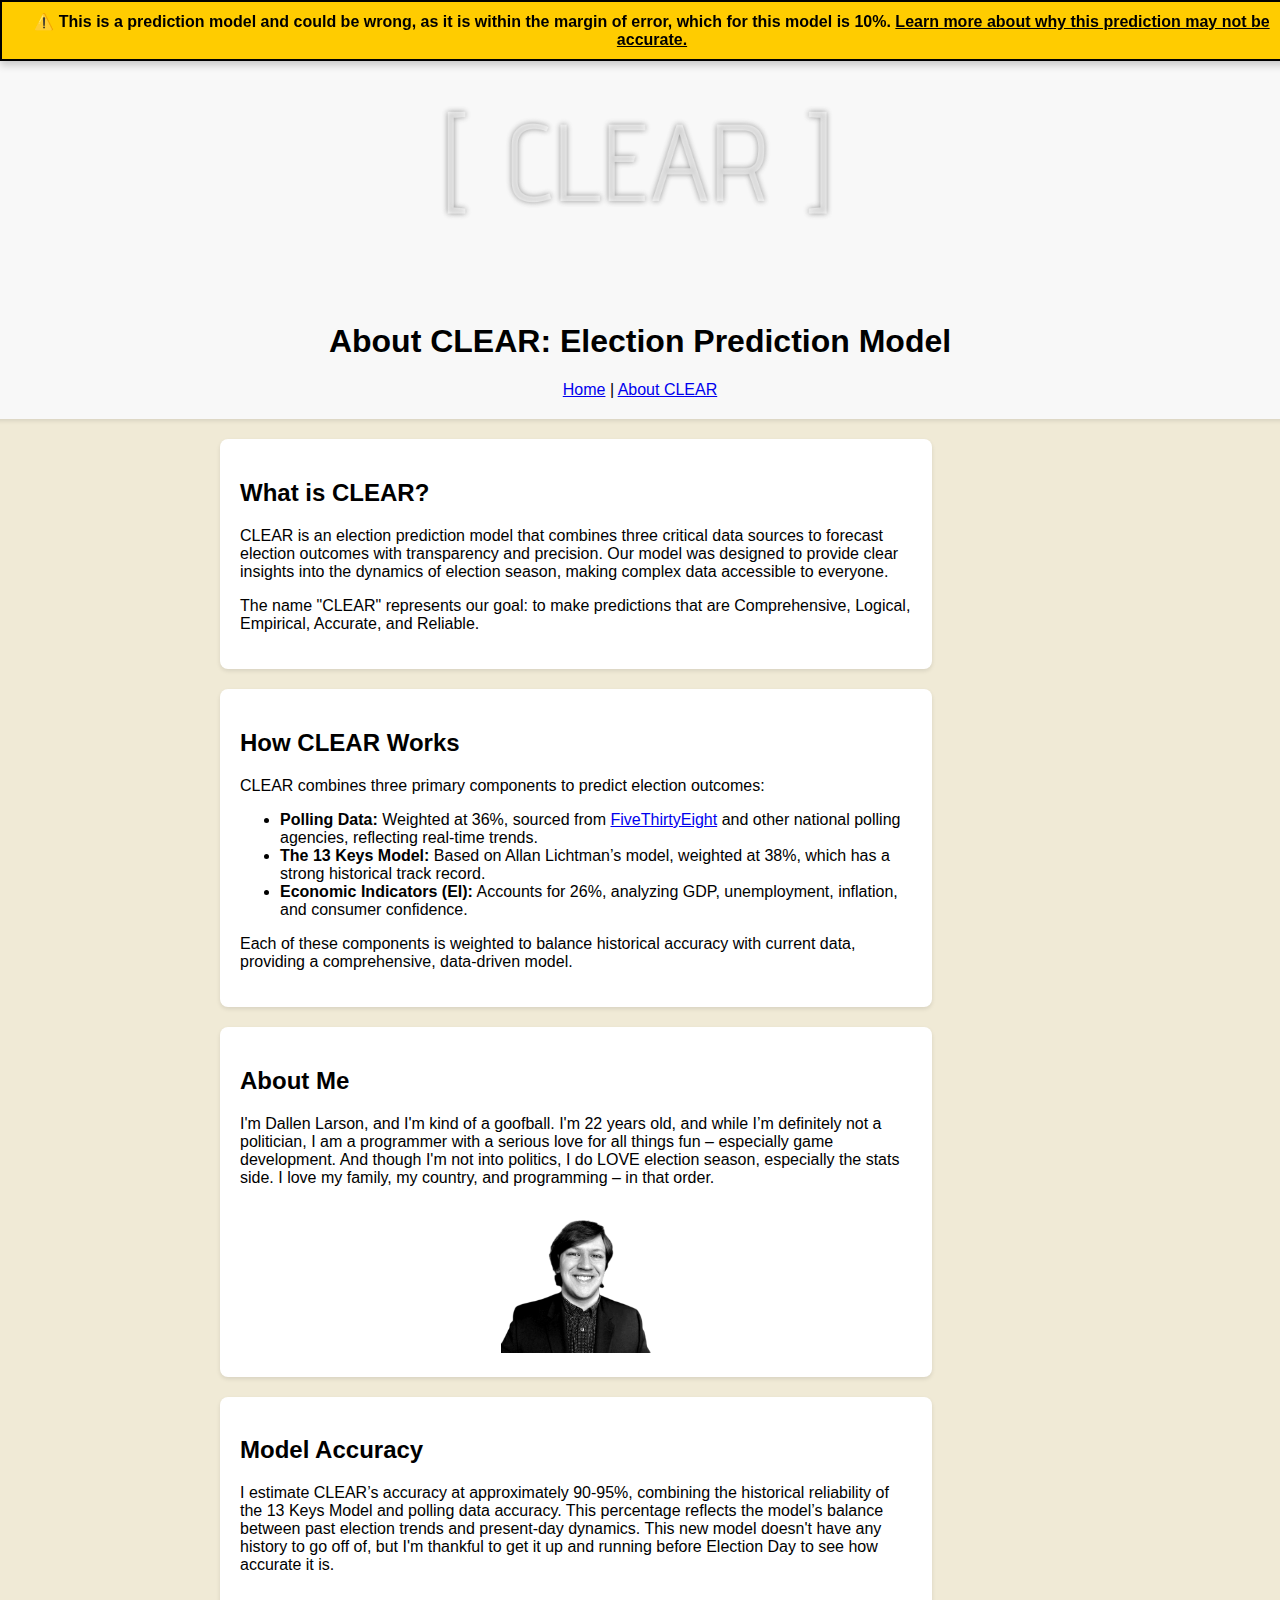
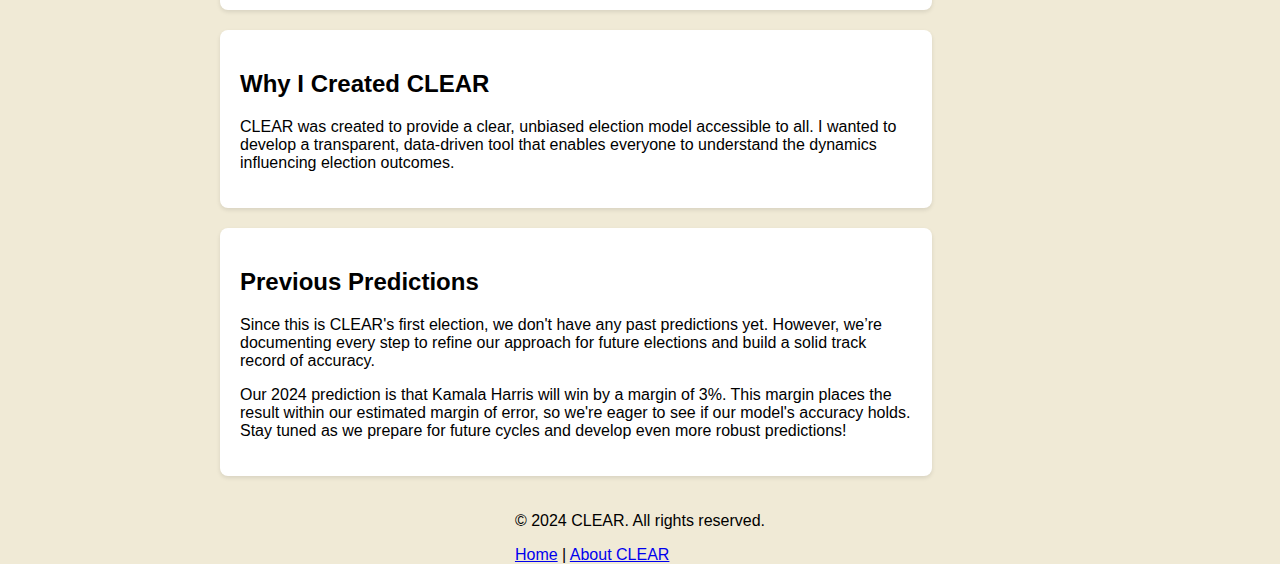
<file: about.html>
<!DOCTYPE html>
<html lang="en">
<head>
    <link rel="icon" href="favicon.ico">
    <meta charset="UTF-8">
    <meta name="viewport" content="width=device-width, initial-scale=1.0">
    <title>About CLEAR</title>
    <link rel="stylesheet" href="styles.css">
    <style>
        /* Warning Box Styles */
        #warningBox {
            position: fixed;
            top: 0;
            left: 0;
            width: 100%;
            background-color: #ffcc00;
            color: #000;
            font-weight: bold;
            text-align: center;
            padding: 10px;
            border: 2px solid #000;
            box-shadow: 0px 4px 8px rgba(0, 0, 0, 0.2);
            z-index: 1000;
        }

        #warningBox a {
            color: #000;
            text-decoration: underline;
        }
    </style>
</head>
<body>
    <!-- Warning Box -->
    <div id="warningBox">
        ⚠️ This is a prediction model and could be wrong, as it is within the margin of error, which for this model is 10%.
        <a href="https://bsky.app/profile/clearmodel.bsky.social/post/3la7mtue4rt23" target="_blank">Learn more about why this prediction may not be accurate.</a>
    </div>

    <header>
        <img id="clearLogo" src="clear_logo.png" alt="CLEAR Logo">
        <h1>About CLEAR: Election Prediction Model</h1>
        <nav>
            <a href="index.html">Home</a> | 
            <a href="about.html">About CLEAR</a>
        </nav>
    </header>

    <main>
        <section id="whatIsCLEAR">
            <h2>What is CLEAR?</h2>
            <p>CLEAR is an election prediction model that combines three critical data sources to forecast election outcomes with transparency and precision. Our model was designed to provide clear insights into the dynamics of election season, making complex data accessible to everyone.</p>
            <p>The name "CLEAR" represents our goal: to make predictions that are Comprehensive, Logical, Empirical, Accurate, and Reliable.</p>
        </section>

        <section id="howItWorks">
            <h2>How CLEAR Works</h2>
            <p>CLEAR combines three primary components to predict election outcomes:</p>
            <ul>
                <li><strong>Polling Data:</strong> Weighted at 36%, sourced from <a href="https://github.com/fivethirtyeight/data/tree/master/polls" target="_blank">FiveThirtyEight</a> and other national polling agencies, reflecting real-time trends.</li>
                <li><strong>The 13 Keys Model:</strong> Based on Allan Lichtman’s model, weighted at 38%, which has a strong historical track record.</li>
                <li><strong>Economic Indicators (EI):</strong> Accounts for 26%, analyzing GDP, unemployment, inflation, and consumer confidence.</li>
            </ul>
            <p>Each of these components is weighted to balance historical accuracy with current data, providing a comprehensive, data-driven model.</p>
        </section>

        <section id="aboutMe">
            <h2>About Me</h2>
            <p>I'm Dallen Larson, and I'm kind of a goofball. I'm 22 years old, and while I’m definitely not a politician, I am a programmer with a serious love for all things fun – especially game development. And though I'm not into politics, I do LOVE election season, especially the stats side. I love my family, my country, and programming – in that order.</p>

            <div style="text-align: center;">
                <img src="dallen.png" alt="Dallen Larson" style="width:150px;height:auto;">
            </div>
        </section>

        <section id="accuracy">
            <h2>Model Accuracy</h2>
            <p>I estimate CLEAR’s accuracy at approximately 90-95%, combining the historical reliability of the 13 Keys Model and polling data accuracy. This percentage reflects the model’s balance between past election trends and present-day dynamics. This new model doesn't have any history to go off of, but I'm thankful to get it up and running before Election Day to see how accurate it is.</p>
        </section>

        <section id="purpose">
            <h2>Why I Created CLEAR</h2>
            <p>CLEAR was created to provide a clear, unbiased election model accessible to all. I wanted to develop a transparent, data-driven tool that enables everyone to understand the dynamics influencing election outcomes.</p>
        </section>

        <section id="previousPredictions">
            <h2>Previous Predictions</h2>
            <p>Since this is CLEAR's first election, we don't have any past predictions yet. However, we’re documenting every step to refine our approach for future elections and build a solid track record of accuracy.</p>
            <p>Our 2024 prediction is that Kamala Harris will win by a margin of 3%. This margin places the result within our estimated margin of error, so we're eager to see if our model's accuracy holds. Stay tuned as we prepare for future cycles and develop even more robust predictions!</p>
        </section>
    </main>

    <footer>
        <p>&copy; 2024 CLEAR. All rights reserved.</p>
        <nav>
            <a href="index.html">Home</a> | 
            <a href="about.html">About CLEAR</a>
        </nav>
    </footer>
</body>
</html>
</file>
<file: styles.css>
body {
    font-family: Arial, sans-serif;
    margin: 0;
    padding: 0;
    display: flex;
    flex-direction: column;
    align-items: center;
    background-color: #F0EAD6;
}

header {
    display: flex;
    flex-direction: column;
    align-items: center;
    background-color: #f8f8f8;
    padding: 20px;
    text-align: center;
    width: 100%;
    box-shadow: 0 2px 4px rgba(0, 0, 0, 0.1);
}

#clearLogo {
    width: 500px; /* Adjust width as needed */
    height: auto;
}


section {
    width: 80%;
    max-width: 800px;
    margin: 20px 0;
    padding: 20px;
    background-color: #ffffff;
    border-radius: 8px;
    box-shadow: 0 2px 4px rgba(0, 0, 0, 0.1);
}

canvas {
    margin-top: 20px;
}

.key-dem {
    background-color: blue;
    color: white;
    padding: 10px;
    margin: 5px 0;
    border-radius: 5px;
}

.key-rep {
    background-color: red;
    color: white;
    padding: 10px;
    margin: 5px 0;
    border-radius: 5px;
}

#candidates {
    display: flex;
    justify-content: space-between;
    align-items: center;
    margin-top: 20px;
}

#candidates #harris {
    position: absolute;
    left: 10%;
}

#candidates #trump {
    position: absolute;
    right: 10%;
}

#candidates img {
    width: 150px;
    height: 150px;
    position: absolute;
    transform: scale(0); /* Start at scale 0 */
    transition: transform 2s ease; /* Adjust timing for slower scaling */
}

#candidates img.scale-up {
    transform: scale(1); /* Scale to full size */
}


/* Add to styles.css */
@media (max-width: 768px) {

    #candidates {
        bottom: 0; /* Aligns to the bottom of the screen */
        left: 0;
        right: 0;
        display: flex;
        box-shadow: 0 -2px 4px rgba(0, 0, 0, 0.1); /* Optional: shadow for a floating effect */
    }

    #candidates img {
        width: 0.5px;
        height: 0.5px;
    }

    
.key-dem {
    background-color: grey;
    color: white;
    padding: 10px;
    margin: 5px 0;
    border-radius: 5px;
}

    body {
        padding: 0 10px;
        background-color: grey;
    }

    header h1 {
        font-size: 1.5em; /* Smaller header font size */
    }

    section {
        width: 100%;
        padding: 10px;
        box-shadow: none; /* Optional: reduce shadowing for cleaner mobile look */
    }
}
</file>
